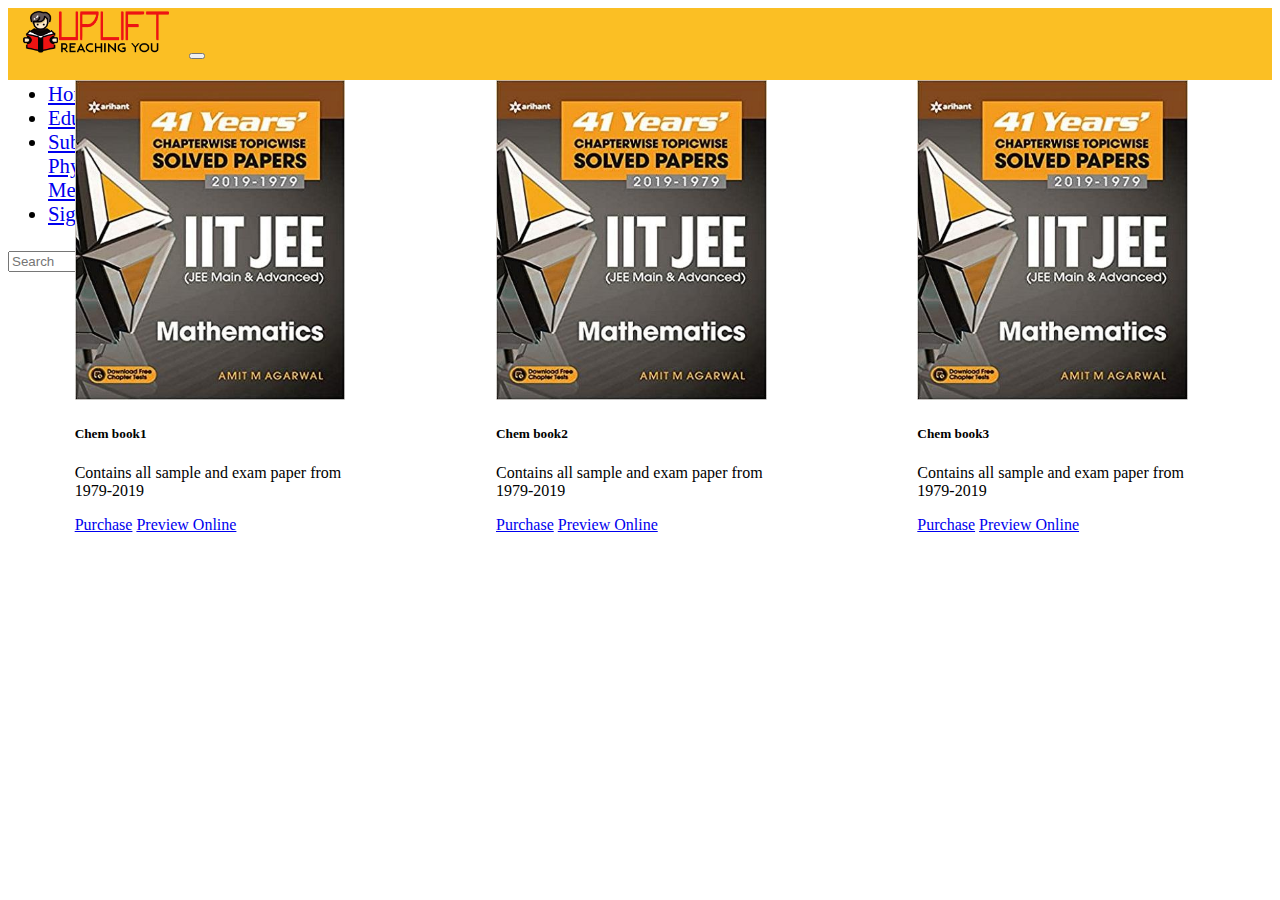
<file: chem.html>
<!DOCTYPE html>
<html lang="en">

<head>
    <!-- Required meta tags -->
    <meta charset="utf-8" />
    <meta name="viewport" content="width=device-width, initial-scale=1, shrink-to-fit=no" />

    <!-- Bootstrap CSS -->
    <link rel="stylesheet" href="https://cdn.jsdelivr.net/npm/bootstrap@4.5.3/dist/css/bootstrap.min.css"
        integrity="sha384-TX8t27EcRE3e/ihU7zmQxVncDAy5uIKz4rEkgIXeMed4M0jlfIDPvg6uqKI2xXr2" crossorigin="anonymous" />
    <link rel="stylesheet" href="../style-files/style.css">
    <title>Uplift/Chemistry</title>
</head>

<body>
    <script src="https://code.jquery.com/jquery-3.5.1.slim.min.js"
        integrity="sha384-DfXdz2htPH0lsSSs5nCTpuj/zy4C+OGpamoFVy38MVBnE+IbbVYUew+OrCXaRkfj" crossorigin="anonymous">
    </script>
    <script src="https://cdn.jsdelivr.net/npm/bootstrap@4.5.3/dist/js/bootstrap.bundle.min.js"
        integrity="sha384-ho+j7jyWK8fNQe+A12Hb8AhRq26LrZ/JpcUGGOn+Y7RsweNrtN/tE3MoK7ZeZDyx" crossorigin="anonymous">
    </script>

    <!-- navbar -->
    <nav class="navbar fixed-top navbar-expand-lg navbar-light">
        <a class="navbar-brand" href="#"> <img class="logo" src="../images/logo.png" alt=""></a>
        <button class="navbar-toggler" type="button" data-toggle="collapse" data-target="#navbarSupportedContent" aria-controls="navbarSupportedContent" aria-expanded="false" aria-label="Toggle navigation">
            <span class="navbar-toggler-icon"></span>
        </button>

        <div class="collapse navbar-collapse" id="navbarSupportedContent">
            <ul class="navbar-nav mr-auto">
                <li class="nav-item active">
                    <a class="nav-link" href="../index.html">Home <span class="sr-only">(current)</span></a>
                </li>
                <li class="nav-item">
                    <a class="nav-link" href="../Schemes.html">Education schemes</a>
                </li>
                <li class="nav-item dropdown">
                    <a class="nav-link dropdown-toggle" href="#" id="navbarDropdown" role="button" data-toggle="dropdown" aria-haspopup="true" aria-expanded="false">
                        Subjects
                    </a>
                    <div class="dropdown-menu" aria-labelledby="navbarDropdown">
                        <a class="dropdown-item" href="phy.html">Physics</a>
                        <a class="dropdown-item" href="chem.html">Chemistry</a>
                        <a class="dropdown-item" href="math.html">Maths</a>
                        <div class="dropdown-divider"></div>
                        <a class="dropdown-item" href="#">Mentors</a>
                    </div>
                </li>
                <li class="nav-item">
                    <a class="nav-link" href="../Sign Up.html">Sign Up</a>
                </li>
                <!-- <li class="nav-item">
              <a class="nav-link disabled" href="#" tabindex="-1" aria-disabled="true">Disabled</a>
            </li> -->
            </ul>
            <form class="form-inline my-2 my-lg-0">
                <input class="form-control mr-sm-2" type="search" placeholder="Search" aria-label="Search" />
                <button class="btn btn-outline-success my-2 my-sm-0" type="submit">
                    Search
                </button>
            </form>
        </div>
    </nav>

    <div id="row1-cards">
        <div class="card" style="width: 18rem;">
            <img class="card-img-top" src="../images/math1.jpg" alt="Card image cap">
            <div class="card-body">
                <h5 class="card-title">Chem book1</h5>
                <p class="card-text">Contains all sample and exam paper from 1979-2019</p>
            </div>

            <div class="card-body">
                <a href="#" class="card-link">Purchase</a>
                <a href="#" class="card-link">Preview Online</a>
            </div>
        </div>
        <div class="card" style="width: 18rem;">
            <img class="card-img-top" src="../images/math1.jpg" alt="Card image cap">
            <div class="card-body">
                <h5 class="card-title">Chem book2</h5>
                <p class="card-text">Contains all sample and exam paper from 1979-2019</p>
            </div>

            <div class="card-body">
                <a href="#" class="card-link">Purchase</a>
                <a href="#" class="card-link">Preview Online</a>
            </div>
        </div>
        <div class="card" style="width: 18rem;">
            <img class="card-img-top" src="../images/math1.jpg" alt="Card image cap">
            <div class="card-body">
                <h5 class="card-title">Chem book3</h5>
                <p class="card-text">Contains all sample and exam paper from 1979-2019</p>
            </div>

            <div class="card-body">
                <a href="#" class="card-link">Purchase</a>
                <a href="#" class="card-link">Preview Online</a>
            </div>
        </div>
    </div>
</body>

</html>
</file>
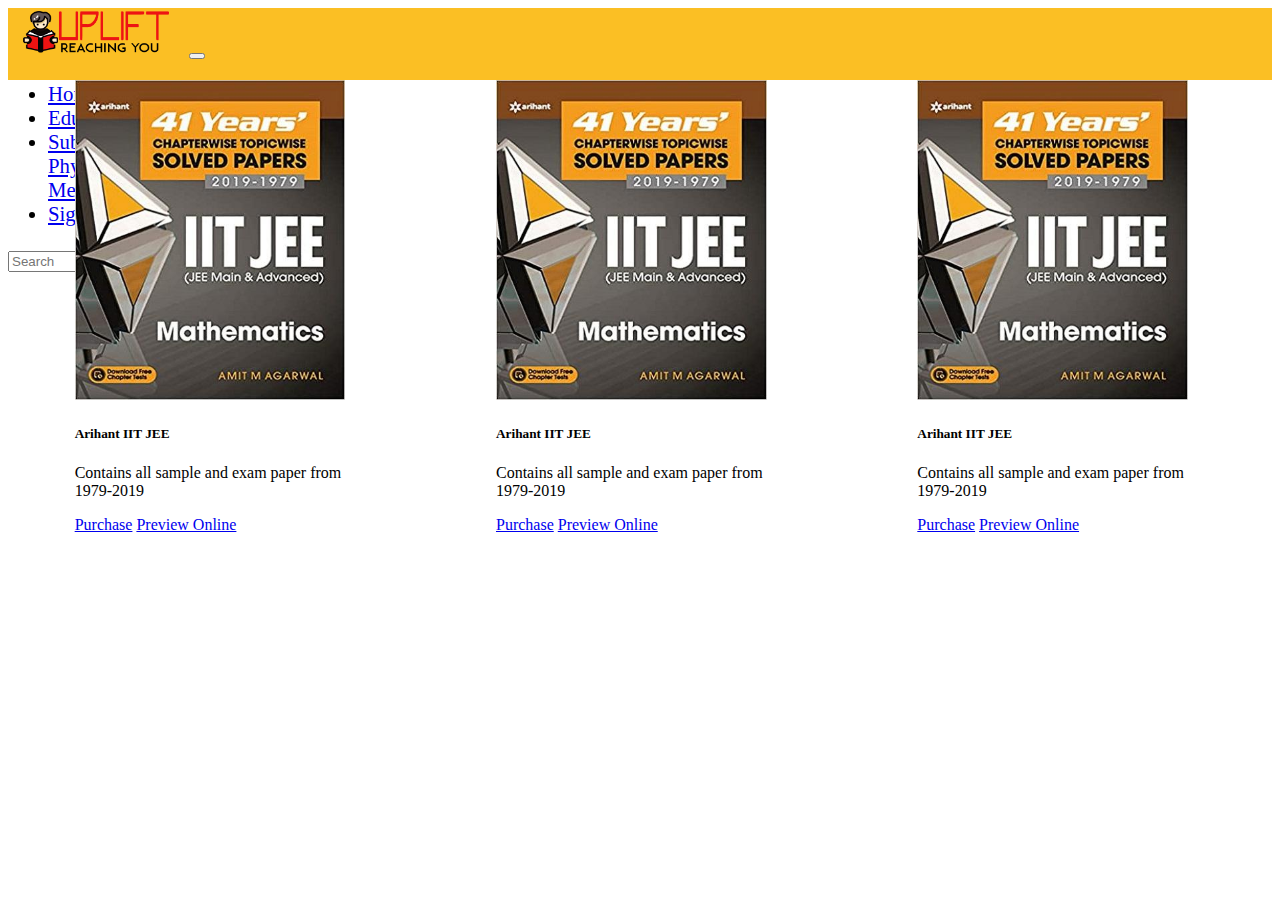
<file: math.html>
<!DOCTYPE html>
<html lang="en">

<head>
    <!-- Required meta tags -->
    <meta charset="utf-8" />
    <meta name="viewport" content="width=device-width, initial-scale=1, shrink-to-fit=no" />

    <!-- Bootstrap CSS -->
    <link rel="stylesheet" href="https://cdn.jsdelivr.net/npm/bootstrap@4.5.3/dist/css/bootstrap.min.css"
        integrity="sha384-TX8t27EcRE3e/ihU7zmQxVncDAy5uIKz4rEkgIXeMed4M0jlfIDPvg6uqKI2xXr2" crossorigin="anonymous" />
    <link rel="stylesheet" href="../style-files/style.css">
    <title>Uplift/Maths</title>
</head>

<body>
    <script src="https://code.jquery.com/jquery-3.5.1.slim.min.js"
        integrity="sha384-DfXdz2htPH0lsSSs5nCTpuj/zy4C+OGpamoFVy38MVBnE+IbbVYUew+OrCXaRkfj" crossorigin="anonymous">
    </script>
    <script src="https://cdn.jsdelivr.net/npm/bootstrap@4.5.3/dist/js/bootstrap.bundle.min.js"
        integrity="sha384-ho+j7jyWK8fNQe+A12Hb8AhRq26LrZ/JpcUGGOn+Y7RsweNrtN/tE3MoK7ZeZDyx" crossorigin="anonymous">
    </script>

    <!-- navbar -->
    <nav class="navbar fixed-top navbar-expand-lg navbar-light">
        <a class="navbar-brand" href="#"> <img class="logo" src="../images/logo.png" alt=""></a>
        <button class="navbar-toggler" type="button" data-toggle="collapse" data-target="#navbarSupportedContent" aria-controls="navbarSupportedContent" aria-expanded="false" aria-label="Toggle navigation">
            <span class="navbar-toggler-icon"></span>
        </button>

        <div class="collapse navbar-collapse" id="navbarSupportedContent">
            <ul class="navbar-nav mr-auto">
                <li class="nav-item active">
                    <a class="nav-link" href="../index.html">Home <span class="sr-only">(current)</span></a>
                </li>
                <li class="nav-item">
                    <a class="nav-link" href="../Schemes.html">Education schemes</a>
                </li>
                <li class="nav-item dropdown">
                    <a class="nav-link dropdown-toggle" href="#" id="navbarDropdown" role="button" data-toggle="dropdown" aria-haspopup="true" aria-expanded="false">
                        Subjects
                    </a>
                    <div class="dropdown-menu" aria-labelledby="navbarDropdown">
                        <a class="dropdown-item" href="phy.html">Physics</a>
                        <a class="dropdown-item" href="chem.html">Chemistry</a>
                        <a class="dropdown-item" href="math.html">Maths</a>
                        <div class="dropdown-divider"></div>
                        <a class="dropdown-item" href="#">Mentors</a>
                    </div>
                </li>
                <li class="nav-item">
                    <a class="nav-link" href="../Sign Up.html">Sign Up</a>
                </li>
                <!-- <li class="nav-item">
              <a class="nav-link disabled" href="#" tabindex="-1" aria-disabled="true">Disabled</a>
            </li> -->
            </ul>
            <form class="form-inline my-2 my-lg-0">
                <input class="form-control mr-sm-2" type="search" placeholder="Search" aria-label="Search" />
                <button class="btn btn-outline-success my-2 my-sm-0" type="submit">
                    Search
                </button>
            </form>
        </div>
    </nav>

    <div id="row1-cards">
        <div class="card" style="width: 18rem;">
            <img class="card-img-top" src="../images/math1.jpg" alt="Card image cap">
            <div class="card-body">
                <h5 class="card-title">Arihant IIT JEE</h5>
                <p class="card-text">Contains all sample and exam paper from 1979-2019</p>
            </div>

            <div class="card-body">
                <a href="#" class="card-link">Purchase</a>
                <a href="#" class="card-link">Preview Online</a>
            </div>
        </div>
        <div class="card" style="width: 18rem;">
            <img class="card-img-top" src="../images/math1.jpg" alt="Card image cap">
            <div class="card-body">
                <h5 class="card-title">Arihant IIT JEE</h5>
                <p class="card-text">Contains all sample and exam paper from 1979-2019</p>
            </div>

            <div class="card-body">
                <a href="#" class="card-link">Purchase</a>
                <a href="#" class="card-link">Preview Online</a>
            </div>
        </div>
        <div class="card" style="width: 18rem;">
            <img class="card-img-top" src="../images/math1.jpg" alt="Card image cap">
            <div class="card-body">
                <h5 class="card-title">Arihant IIT JEE</h5>
                <p class="card-text">Contains all sample and exam paper from 1979-2019</p>
            </div>

            <div class="card-body">
                <a href="#" class="card-link">Purchase</a>
                <a href="#" class="card-link">Preview Online</a>
            </div>
        </div>
    </div>
</body>

</html>
</file>
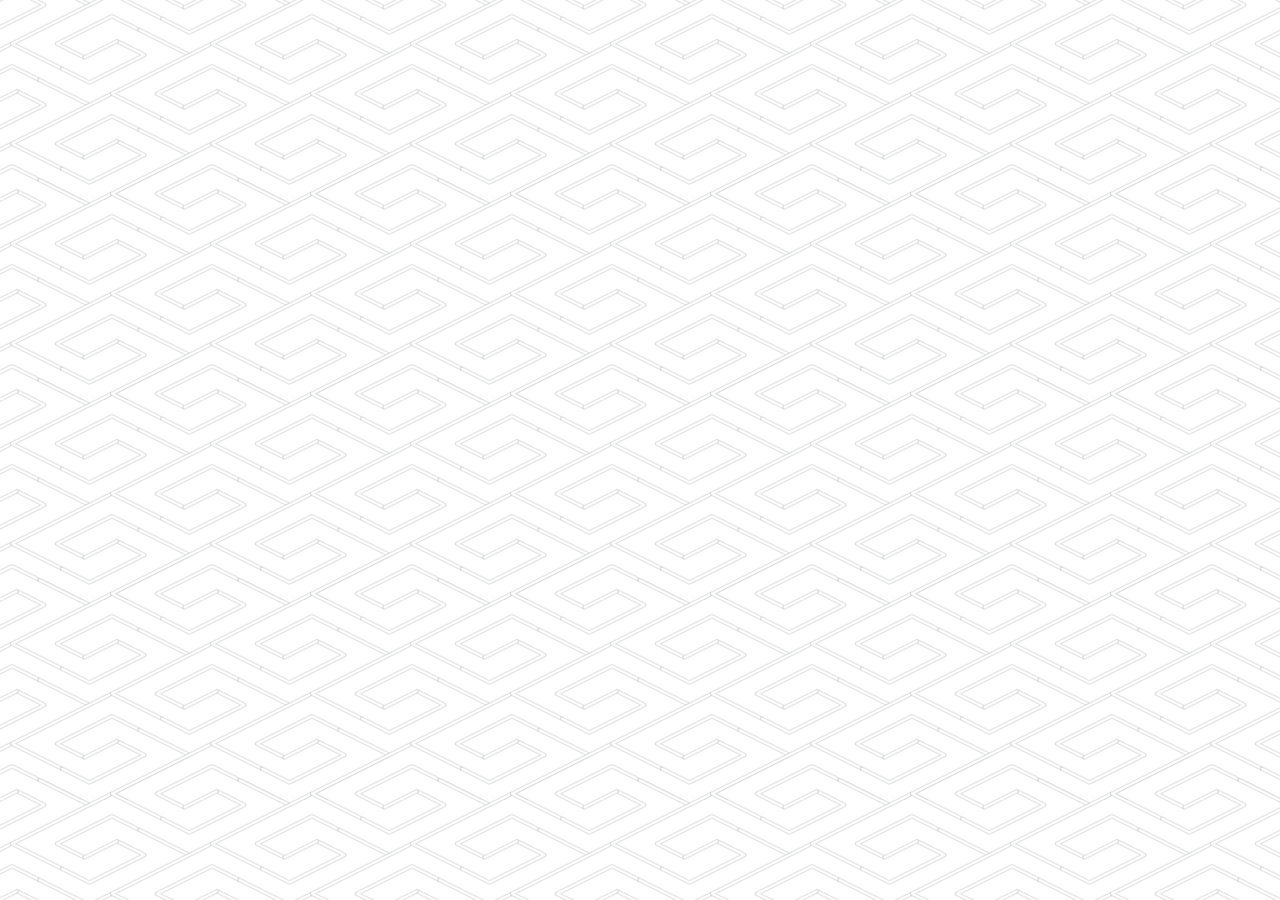
<file: mentorform.html>
<!DOCTYPE html>
<html lang="en">

<head>
    <meta charset="UTF-8">
    <meta name="viewport" content="width=device-width, initial-scale=1.0">
    <title>Document</title>
</head>

<body style="background-image: url(images/back.png) ;">

</body>

</html>
</file>
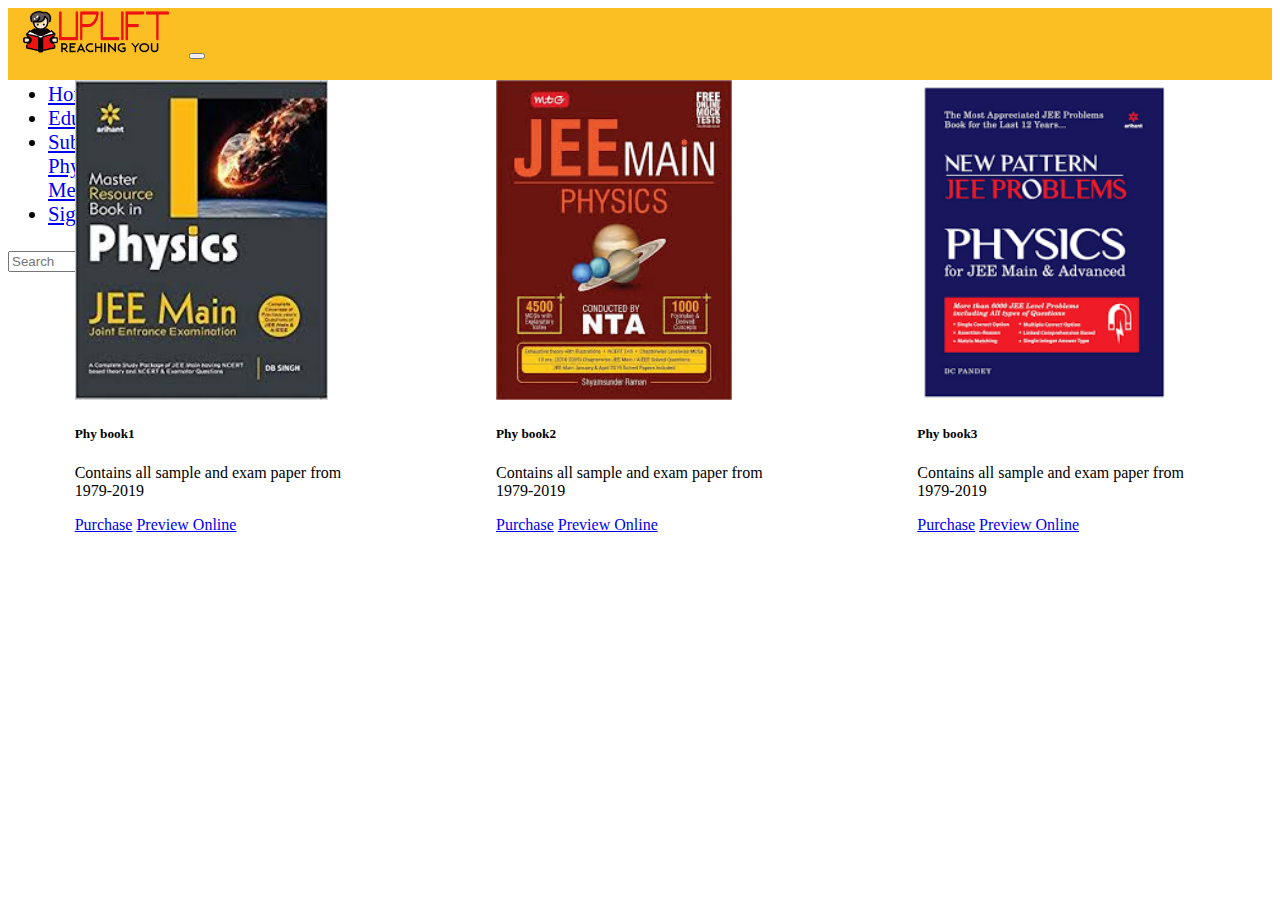
<file: phy.html>
<!DOCTYPE html>
<html lang="en">

<head>
    <!-- Required meta tags -->
    <meta charset="utf-8" />
    <meta name="viewport" content="width=device-width, initial-scale=1, shrink-to-fit=no" />

    <!-- Bootstrap CSS -->
    <link rel="stylesheet" href="https://cdn.jsdelivr.net/npm/bootstrap@4.5.3/dist/css/bootstrap.min.css"
        integrity="sha384-TX8t27EcRE3e/ihU7zmQxVncDAy5uIKz4rEkgIXeMed4M0jlfIDPvg6uqKI2xXr2" crossorigin="anonymous" />
    <link rel="stylesheet" href="../style-files/style.css">
    <title>Uplift/Physics</title>
</head>

<body>
    <script src="https://code.jquery.com/jquery-3.5.1.slim.min.js"
        integrity="sha384-DfXdz2htPH0lsSSs5nCTpuj/zy4C+OGpamoFVy38MVBnE+IbbVYUew+OrCXaRkfj" crossorigin="anonymous">
    </script>
    <script src="https://cdn.jsdelivr.net/npm/bootstrap@4.5.3/dist/js/bootstrap.bundle.min.js"
        integrity="sha384-ho+j7jyWK8fNQe+A12Hb8AhRq26LrZ/JpcUGGOn+Y7RsweNrtN/tE3MoK7ZeZDyx" crossorigin="anonymous">
    </script>

    <!-- navbar -->
    <nav class="navbar fixed-top navbar-expand-lg navbar-light">
        <a class="navbar-brand" href="#"> <img class="logo" src="../images/logo.png" alt=""></a>
        <button class="navbar-toggler" type="button" data-toggle="collapse" data-target="#navbarSupportedContent" aria-controls="navbarSupportedContent" aria-expanded="false" aria-label="Toggle navigation">
            <span class="navbar-toggler-icon"></span>
        </button>

        <div class="collapse navbar-collapse" id="navbarSupportedContent">
            <ul class="navbar-nav mr-auto">
                <li class="nav-item active">
                    <a class="nav-link" href="../index.html">Home <span class="sr-only">(current)</span></a>
                </li>
                <li class="nav-item">
                    <a class="nav-link" href="../Schemes.html">Education schemes</a>
                </li>
                <li class="nav-item dropdown">
                    <a class="nav-link dropdown-toggle" href="#" id="navbarDropdown" role="button" data-toggle="dropdown" aria-haspopup="true" aria-expanded="false">
                        Subjects
                    </a>
                    <div class="dropdown-menu" aria-labelledby="navbarDropdown">
                        <a class="dropdown-item" href="phy.html">Physics</a>
                        <a class="dropdown-item" href="chem.html">Chemistry</a>
                        <a class="dropdown-item" href="math.html">Maths</a>
                        <div class="dropdown-divider"></div>
                        <a class="dropdown-item" href="#">Mentors</a>
                    </div>
                </li>
                <li class="nav-item">
                    <a class="nav-link" href="../Sign Up.html">Sign Up</a>
                </li>
                <!-- <li class="nav-item">
              <a class="nav-link disabled" href="#" tabindex="-1" aria-disabled="true">Disabled</a>
            </li> -->
            </ul>
            <form class="form-inline my-2 my-lg-0">
                <input class="form-control mr-sm-2" type="search" placeholder="Search" aria-label="Search" />
                <button class="btn btn-outline-success my-2 my-sm-0" type="submit">
                    Search
                </button>
            </form>
        </div>
    </nav>

    <div id="row1-cards">
        <div class="card" style="width: 18rem;">
            <img class="card-img-top" src="../images/phy1.jpg" alt="Card image cap">
            <div class="card-body">
                <h5 class="card-title">Phy book1</h5>
                <p class="card-text">Contains all sample and exam paper from 1979-2019</p>
            </div>

            <div class="card-body">
                <a href="#" class="card-link">Purchase</a>
                <a href="#" class="card-link">Preview Online</a>
            </div>
        </div>
        <div class="card" style="width: 18rem;">
            <img class="card-img-top" src="../images/phy2.jpg" alt="Card image cap">
            <div class="card-body">
                <h5 class="card-title">Phy book2</h5>
                <p class="card-text">Contains all sample and exam paper from 1979-2019</p>
            </div>

            <div class="card-body">
                <a href="#" class="card-link">Purchase</a>
                <a href="#" class="card-link">Preview Online</a>
            </div>
        </div>
        <div class="card" style="width: 18rem;">
            <img class="card-img-top" src="../images/phy3.png" alt="Card image cap">
            <div class="card-body">
                <h5 class="card-title">Phy book3</h5>
                <p class="card-text">Contains all sample and exam paper from 1979-2019</p>
            </div>

            <div class="card-body">
                <a href="#" class="card-link">Purchase</a>
                <a href="#" class="card-link">Preview Online</a>
            </div>
        </div>
    </div>
</body>

</html>
</file>
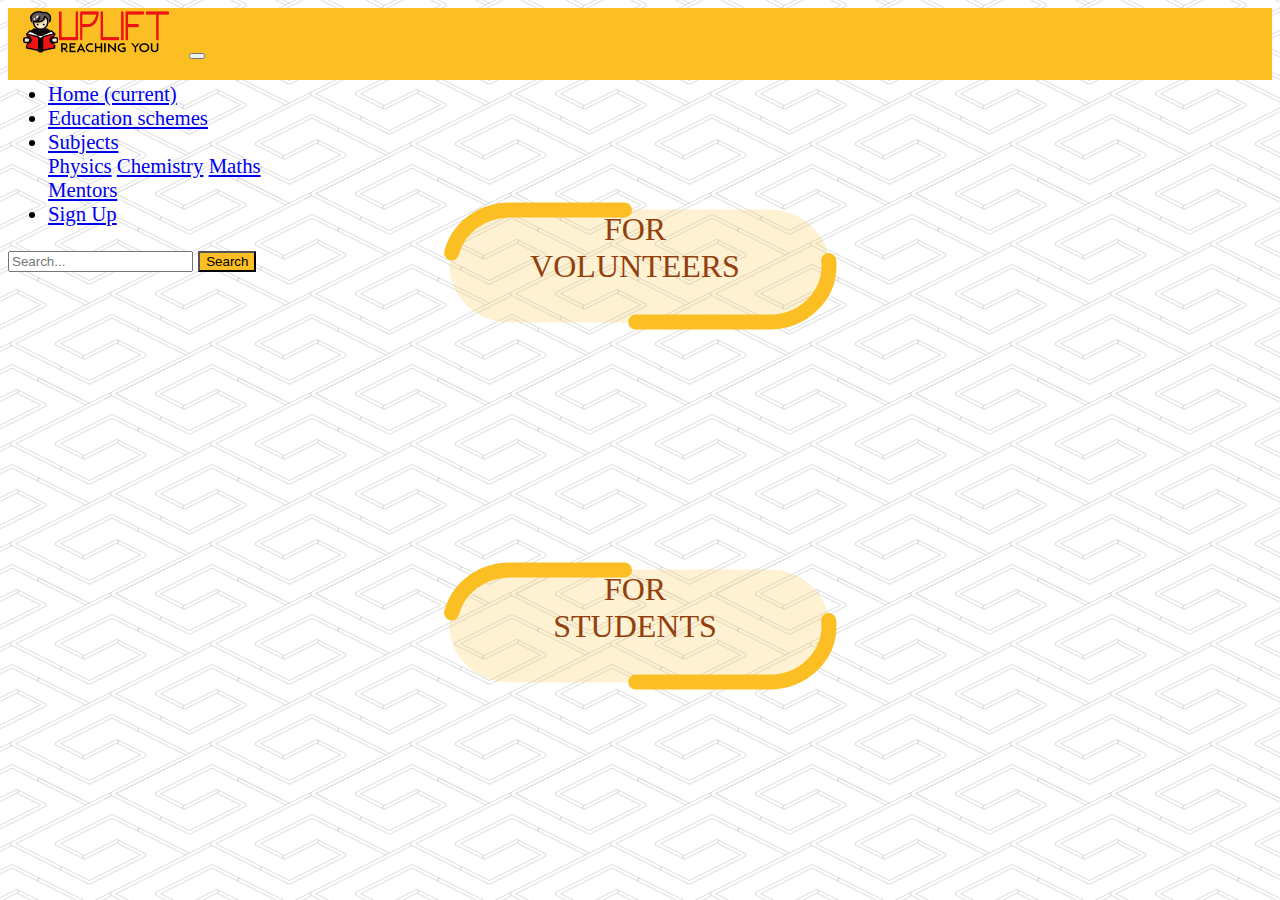
<file: Sign Up.html>
<!DOCTYPE html>
<html lang="en">

<head>
    <!-- Required meta tags -->
    <meta charset="utf-8" />
    <meta name="viewport" content="width=device-width, initial-scale=1, shrink-to-fit=no" />

    <!-- Bootstrap CSS -->
    <link rel="stylesheet" href="https://cdn.jsdelivr.net/npm/bootstrap@4.5.3/dist/css/bootstrap.min.css" integrity="sha384-TX8t27EcRE3e/ihU7zmQxVncDAy5uIKz4rEkgIXeMed4M0jlfIDPvg6uqKI2xXr2" crossorigin="anonymous" />
    <link rel="stylesheet" href="style-files/style.css">
    <title>Uplift/SignUp</title>
    <link rel="icon" href="images/favicon.png" type="image/png">
</head>

<body style="background-image: url(images/back.png) ;">
    <script src="https://code.jquery.com/jquery-3.5.1.slim.min.js" integrity="sha384-DfXdz2htPH0lsSSs5nCTpuj/zy4C+OGpamoFVy38MVBnE+IbbVYUew+OrCXaRkfj" crossorigin="anonymous">
    </script>
    <script src="https://cdn.jsdelivr.net/npm/bootstrap@4.5.3/dist/js/bootstrap.bundle.min.js" integrity="sha384-ho+j7jyWK8fNQe+A12Hb8AhRq26LrZ/JpcUGGOn+Y7RsweNrtN/tE3MoK7ZeZDyx" crossorigin="anonymous">
    </script>

    <!-- navbar -->
    <nav class="navbar fixed-top navbar-expand-lg navbar-light">
        <a class="navbar-brand" href="index.html"> <img class="logo" src="images/logo.png" alt=""></a>
        <button class="navbar-toggler" type="button" data-toggle="collapse" data-target="#navbarSupportedContent" aria-controls="navbarSupportedContent" aria-expanded="false" aria-label="Toggle navigation">
            <span class="navbar-toggler-icon"></span>
        </button>

        <div class="collapse navbar-collapse" id="navbarSupportedContent">
            <ul class="navbar-nav mr-auto">
                <li class="nav-item active">
                    <a class="nav-link" href="index.html">Home <span class="sr-only">(current)</span></a>
                </li>
                <li class="nav-item">
                    <a class="nav-link" href="Schemes.html">Education schemes</a>
                </li>
                <li class="nav-item dropdown">
                    <a class="nav-link dropdown-toggle" href="#" id="navbarDropdown" role="button" data-toggle="dropdown" aria-haspopup="true" aria-expanded="false">
                        Subjects
                    </a>
                    <div class="dropdown-menu" aria-labelledby="navbarDropdown">
                        <a class="dropdown-item" href="pages/phy.html">Physics</a>
                        <a class="dropdown-item" href="pages/chem.html">Chemistry</a>
                        <a class="dropdown-item" href="pages/math.html">Maths</a>
                        <div class="dropdown-divider"></div>
                        <a class="dropdown-item" href="#">Mentors</a>
                    </div>
                </li>
                <li class="nav-item">
                    <a class="nav-link" href="Sign Up.html">Sign Up</a>
                </li>
                <!-- <li class="nav-item">
              <a class="nav-link disabled" href="#" tabindex="-1" aria-disabled="true">Disabled</a>
            </li> -->
            </ul>
            <form class="form-inline my-2 my-lg-0">
                <input class="form-control mr-sm-2" type="search" placeholder="Search... " aria-label="Search" />
                <button class="btn btn-outline-success my-2 my-sm-0" type="submit">
                    Search
                </button>
            </form>
        </div>
    </nav>

    <div>
        <a href="mentorform.html" class="demobtn up">
            <span>For Volunteers</span>
            <svg width="400" height="130" viewBox="0 0 400 120" xmlns="http://www.w3.org/2000/svg">
        <rect class="line1" x="10"y="4" width="379" height="112" rx="59.5" />
        <rect class="line2" x="10"y="4" width="379" height="112" rx="59.5" />
        </svg>
        </a>
        <a href="Studentform.html" class="demobtn down">
            <span>For <br> students</span>
            <svg width="400" height="130" viewBox="0 0 400 120" xmlns="http://www.w3.org/2000/svg">
        <rect class="line1" x="10"y="4" width="379" height="112" rx="59.5" />
        <rect class="line2" x="10"y="4" width="379" height="112" rx="59.5" />
        </svg>
        </a>


        <!-- <button class="form-btn">For Volunteers</button>
        <button class="form-btn">For Students</button>
        <br>
 -->


    </div>


















</body>

</html>
</file>
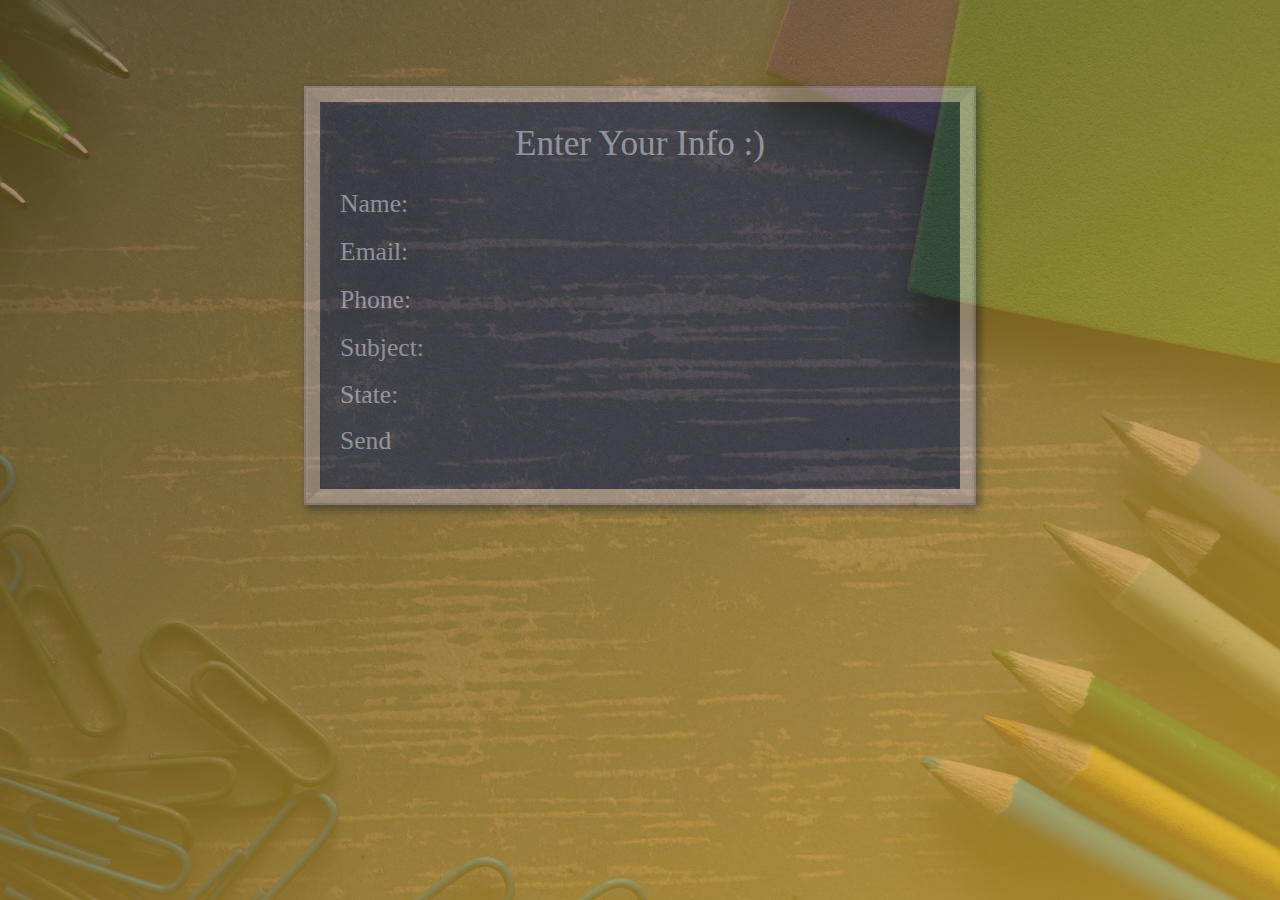
<file: Studentform.html>
<!DOCTYPE html>
<html lang="en">

<head>
    <meta charset="UTF-8">
    <meta name="viewport" content="width=device-width, initial-scale=1.0">
    <title>Form for Sudents</title>
    <link rel="stylesheet" href="style-files/style.css">
    <style>
        body {
            height: 100%;
            background: url(https://s3-us-west-2.amazonaws.com/s.cdpn.io/50598/concrete-wall-background.jpg) center center fixed;
            background-size: cover;
        }
        
        .shade {
            overflow: auto;
            position: absolute;
            top: 0;
            left: 0;
            bottom: 0;
            right: 0;
            background-image: linear-gradient( 150deg, rgba(0, 0, 0, 0.65), transparent);
        }
        
        .blackboard {
            position: relative;
            width: 640px;
            margin: 7% auto;
            border: tan solid 12px;
            border-top: #bda27e solid 12px;
            border-left: #b19876 solid 12px;
            border-bottom: #c9ad86 solid 12px;
            box-shadow: 0px 0px 6px 5px rgba(58, 18, 13, 0), 0px 0px 0px 2px #c2a782, 0px 0px 0px 4px #a58e6f, 3px 4px 8px 5px rgba(0, 0, 0, 0.5);
            background-image: radial-gradient( circle at left 30%, rgba(34, 34, 34, 0.3), rgba(34, 34, 34, 0.3) 80px, rgba(34, 34, 34, 0.5) 100px, rgba(51, 51, 51, 0.5) 160px, rgba(51, 51, 51, 0.5)), linear-gradient( 215deg, transparent, transparent 100px, #222 260px, #222 320px, transparent), radial-gradient( circle at right, #111, rgba(51, 51, 51, 1));
            background-color: #333;
        }
        
        .blackboard:before {
            box-sizing: border-box;
            display: block;
            position: absolute;
            width: 100%;
            height: 100%;
            background-image: linear-gradient( 175deg, transparent, transparent 40px, rgba(120, 120, 120, 0.1) 100px, rgba(120, 120, 120, 0.1) 110px, solid 220px, solid), linear-gradient( 200deg, solid 80%, rgba(50, 50, 50, 0.3)), radial-gradient( ellipse at right bottom, transparent, transparent 200px, rgba(80, 80, 80, 0.1) 260px, rgba(80, 80, 80, 0.1) 320px, transparent 400px, transparent);
            border: #2c2c2c solid 2px;
            content: "Enter Your Info :)";
            font-family: 'Permanent Marker', cursive;
            font-size: 2.2em;
            color: rgba(238, 238, 238, 0.7);
            text-align: center;
            padding-top: 20px;
        }
        
        .form {
            padding: 70px 20px 20px;
        }
        
        p {
            position: relative;
            margin-bottom: 1em;
        }
        
        label {
            vertical-align: middle;
            font-family: 'Permanent Marker', cursive;
            font-size: 1.6em;
            color: rgba(238, 238, 238, 0.7);
        }
        
        p:nth-of-type(5)>label {
            vertical-align: top;
        }
        
        input,
        textarea {
            vertical-align: middle;
            padding-left: 10px;
            background: none;
            border: none;
            font-family: 'Permanent Marker', cursive;
            font-size: 1.6em;
            color: rgba(238, 238, 238, 0.8);
            line-height: .6em;
            outline: none;
        }
        
        textarea {
            height: 120px;
            font-size: 1.4em;
            line-height: 1em;
            resize: none;
        }
        
        input[type="submit"] {
            cursor: pointer;
            color: rgba(238, 238, 238, 0.7);
            line-height: 1em;
            padding: 0;
        }
        
        input[type="submit"]:focus {
            background: rgba(238, 238, 238, 0.2);
            color: rgba(238, 238, 238, 0.2);
        }
        
         ::-moz-selection {
            background: rgba(238, 238, 238, 0.2);
            color: rgba(238, 238, 238, 0.2);
            text-shadow: none;
        }
        
         ::selection {
            background: rgba(238, 238, 238, 0.4);
            color: rgba(238, 238, 238, 0.3);
            text-shadow: none;
        }
    </style>


</head>

<body class="formBody">

    <div class="overlay">


        <div class="shade">
            <div class="blackboard">
                <div class="form">
                    <p>
                        <label>Name: </label>
                        <input type="text" />
                    </p>
                    <p>
                        <label>Email: </label>
                        <input type="text" />
                    </p>
                    <p>
                        <label>Phone: </label>
                        <input type="tel" />
                    </p>
                    <p>
                        <label>Subject: </label>
                        <input type="text" />
                    </p>
                    <p>
                        <label> State: </label>
                        <input type="text" />
                    </p>

                    <p class="wipeout">
                        <input type="submit" value="Send" />
                    </p>
                </div>
            </div>
        </div>






    </div>
</body>

</html>
</file>
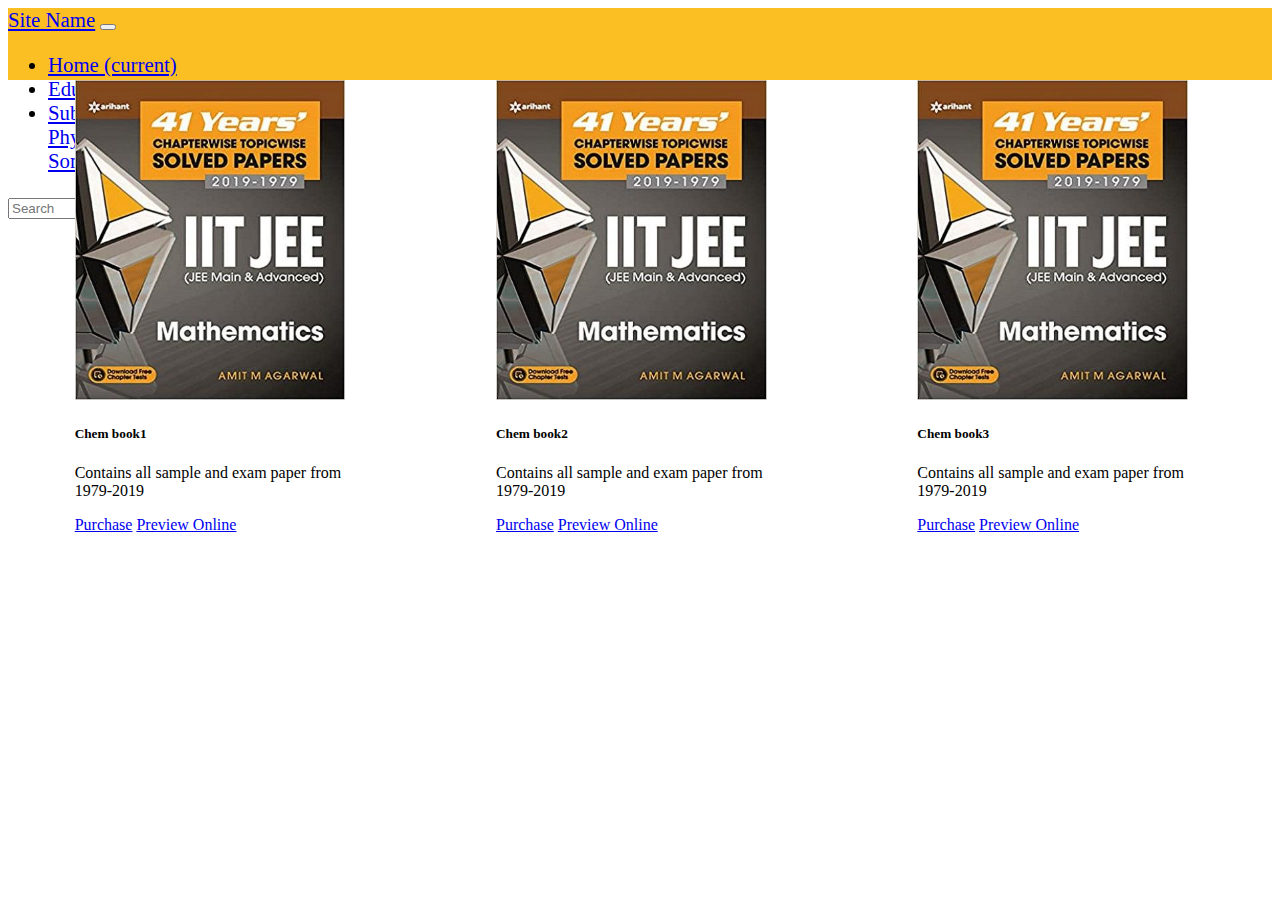
<file: pages/chem.html>
<!DOCTYPE html>
<html lang="en">

<head>
    <!-- Required meta tags -->
    <meta charset="utf-8" />
    <meta name="viewport" content="width=device-width, initial-scale=1, shrink-to-fit=no" />

    <!-- Bootstrap CSS -->
    <link rel="stylesheet" href="https://cdn.jsdelivr.net/npm/bootstrap@4.5.3/dist/css/bootstrap.min.css"
        integrity="sha384-TX8t27EcRE3e/ihU7zmQxVncDAy5uIKz4rEkgIXeMed4M0jlfIDPvg6uqKI2xXr2" crossorigin="anonymous" />
    <link rel="stylesheet" href="../style-files/style.css">
    <title>Site name</title>
</head>

<body>
    <script src="https://code.jquery.com/jquery-3.5.1.slim.min.js"
        integrity="sha384-DfXdz2htPH0lsSSs5nCTpuj/zy4C+OGpamoFVy38MVBnE+IbbVYUew+OrCXaRkfj" crossorigin="anonymous">
    </script>
    <script src="https://cdn.jsdelivr.net/npm/bootstrap@4.5.3/dist/js/bootstrap.bundle.min.js"
        integrity="sha384-ho+j7jyWK8fNQe+A12Hb8AhRq26LrZ/JpcUGGOn+Y7RsweNrtN/tE3MoK7ZeZDyx" crossorigin="anonymous">
    </script>

    <!-- navbar -->
    <nav class="navbar navbar-expand-lg navbar-light">
        <a class="navbar-brand" href="#">Site Name</a>
        <button class="navbar-toggler" type="button" data-toggle="collapse" data-target="#navbarSupportedContent"
            aria-controls="navbarSupportedContent" aria-expanded="false" aria-label="Toggle navigation">
            <span class="navbar-toggler-icon"></span>
        </button>

        <div class="collapse navbar-collapse" id="navbarSupportedContent">
            <ul class="navbar-nav mr-auto">
                <li class="nav-item active">
                    <a class="nav-link" href="#">Home <span class="sr-only">(current)</span></a>
                </li>
                <li class="nav-item">
                    <a class="nav-link" href="#">Education schemes</a>
                </li>
                <li class="nav-item dropdown">
                    <a class="nav-link dropdown-toggle" href="#" id="navbarDropdown" role="button"
                        data-toggle="dropdown" aria-haspopup="true" aria-expanded="false">
                        Subjects
                    </a>
                    <div class="dropdown-menu" aria-labelledby="navbarDropdown">
                        <a class="dropdown-item" href="#">Physics</a>
                        <a class="dropdown-item" href="#">Chemistry</a>
                        <a class="dropdown-item" href="#">Maths</a>
                        <div class="dropdown-divider"></div>
                        <a class="dropdown-item" href="#">Something else here</a>
                    </div>
                </li>
                <!-- <li class="nav-item">
              <a class="nav-link disabled" href="#" tabindex="-1" aria-disabled="true">Disabled</a>
            </li> -->
            </ul>
            <form class="form-inline my-2 my-lg-0">
                <input class="form-control mr-sm-2" type="search" placeholder="Search" aria-label="Search" />
                <button class="btn btn-outline-success my-2 my-sm-0" type="submit">
                    Search
                </button>
            </form>
        </div>
    </nav>
    <div id="row1-cards">
        <div class="card" style="width: 18rem;">
            <img class="card-img-top" src="../images/math1.jpg" alt="Card image cap">
            <div class="card-body">
                <h5 class="card-title">Chem book1</h5>
                <p class="card-text">Contains all sample and exam paper from 1979-2019</p>
            </div>

            <div class="card-body">
                <a href="#" class="card-link">Purchase</a>
                <a href="#" class="card-link">Preview Online</a>
            </div>
        </div>
        <div class="card" style="width: 18rem;">
            <img class="card-img-top" src="../images/math1.jpg" alt="Card image cap">
            <div class="card-body">
                <h5 class="card-title">Chem book2</h5>
                <p class="card-text">Contains all sample and exam paper from 1979-2019</p>
            </div>

            <div class="card-body">
                <a href="#" class="card-link">Purchase</a>
                <a href="#" class="card-link">Preview Online</a>
            </div>
        </div>
        <div class="card" style="width: 18rem;">
            <img class="card-img-top" src="../images/math1.jpg" alt="Card image cap">
            <div class="card-body">
                <h5 class="card-title">Chem book3</h5>
                <p class="card-text">Contains all sample and exam paper from 1979-2019</p>
            </div>

            <div class="card-body">
                <a href="#" class="card-link">Purchase</a>
                <a href="#" class="card-link">Preview Online</a>
            </div>
        </div>
    </div>
</body>

</html>
</file>
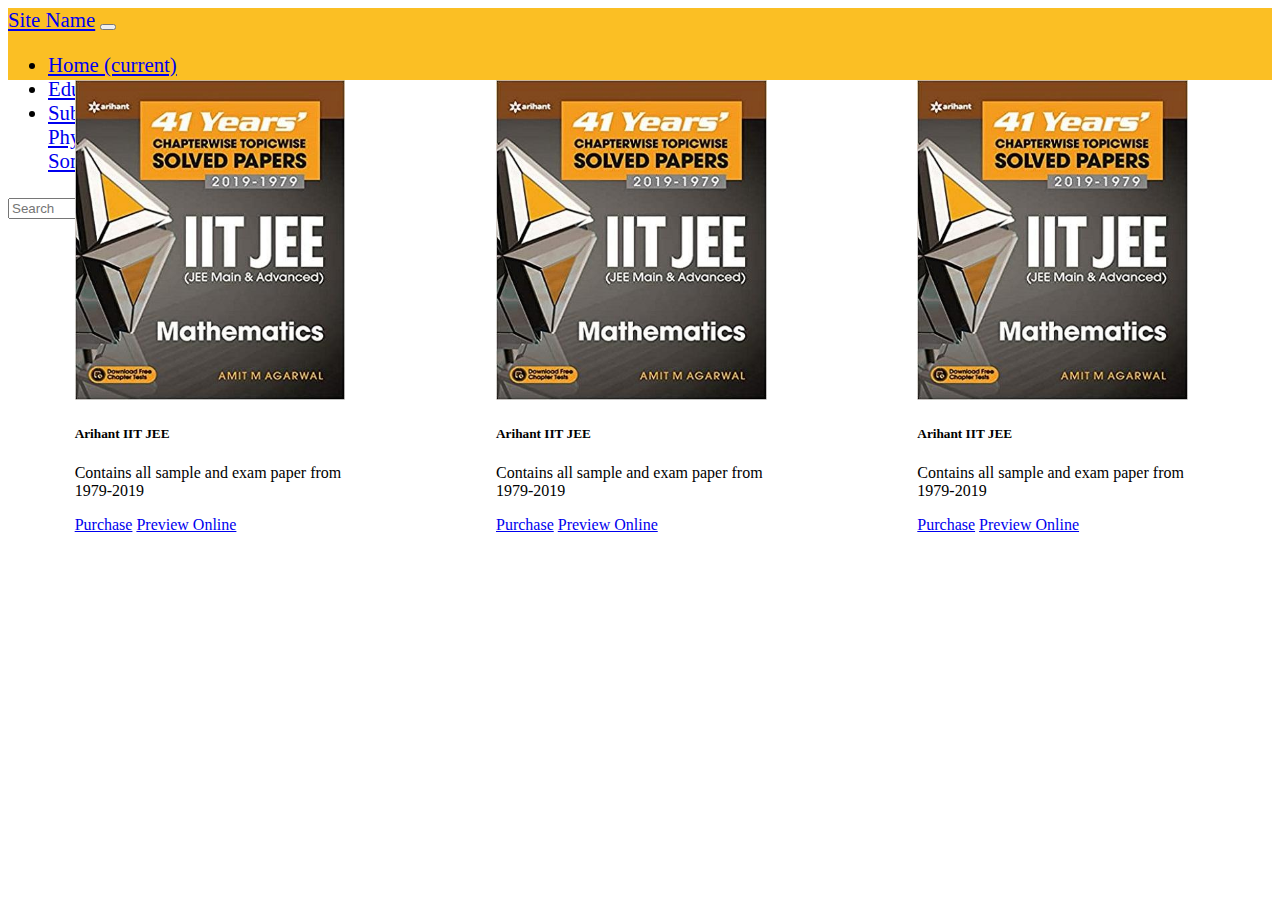
<file: pages/math.html>
<!DOCTYPE html>
<html lang="en">

<head>
    <!-- Required meta tags -->
    <meta charset="utf-8" />
    <meta name="viewport" content="width=device-width, initial-scale=1, shrink-to-fit=no" />

    <!-- Bootstrap CSS -->
    <link rel="stylesheet" href="https://cdn.jsdelivr.net/npm/bootstrap@4.5.3/dist/css/bootstrap.min.css"
        integrity="sha384-TX8t27EcRE3e/ihU7zmQxVncDAy5uIKz4rEkgIXeMed4M0jlfIDPvg6uqKI2xXr2" crossorigin="anonymous" />
    <link rel="stylesheet" href="../style-files/style.css">
    <title>Site name</title>
</head>

<body>
    <script src="https://code.jquery.com/jquery-3.5.1.slim.min.js"
        integrity="sha384-DfXdz2htPH0lsSSs5nCTpuj/zy4C+OGpamoFVy38MVBnE+IbbVYUew+OrCXaRkfj" crossorigin="anonymous">
    </script>
    <script src="https://cdn.jsdelivr.net/npm/bootstrap@4.5.3/dist/js/bootstrap.bundle.min.js"
        integrity="sha384-ho+j7jyWK8fNQe+A12Hb8AhRq26LrZ/JpcUGGOn+Y7RsweNrtN/tE3MoK7ZeZDyx" crossorigin="anonymous">
    </script>

    <!-- navbar -->
    <nav class="navbar navbar-expand-lg navbar-light">
        <a class="navbar-brand" href="#">Site Name</a>
        <button class="navbar-toggler" type="button" data-toggle="collapse" data-target="#navbarSupportedContent"
            aria-controls="navbarSupportedContent" aria-expanded="false" aria-label="Toggle navigation">
            <span class="navbar-toggler-icon"></span>
        </button>

        <div class="collapse navbar-collapse" id="navbarSupportedContent">
            <ul class="navbar-nav mr-auto">
                <li class="nav-item active">
                    <a class="nav-link" href="#">Home <span class="sr-only">(current)</span></a>
                </li>
                <li class="nav-item">
                    <a class="nav-link" href="#">Education schemes</a>
                </li>
                <li class="nav-item dropdown">
                    <a class="nav-link dropdown-toggle" href="#" id="navbarDropdown" role="button"
                        data-toggle="dropdown" aria-haspopup="true" aria-expanded="false">
                        Subjects
                    </a>
                    <div class="dropdown-menu" aria-labelledby="navbarDropdown">
                        <a class="dropdown-item" href="#">Physics</a>
                        <a class="dropdown-item" href="#">Chemistry</a>
                        <a class="dropdown-item" href="#">Maths</a>
                        <div class="dropdown-divider"></div>
                        <a class="dropdown-item" href="#">Something else here</a>
                    </div>
                </li>
                <!-- <li class="nav-item">
              <a class="nav-link disabled" href="#" tabindex="-1" aria-disabled="true">Disabled</a>
            </li> -->
            </ul>
            <form class="form-inline my-2 my-lg-0">
                <input class="form-control mr-sm-2" type="search" placeholder="Search" aria-label="Search" />
                <button class="btn btn-outline-success my-2 my-sm-0" type="submit">
                    Search
                </button>
            </form>
        </div>
    </nav>
    <div id="row1-cards">
        <div class="card" style="width: 18rem;">
            <img class="card-img-top" src="../images/math1.jpg" alt="Card image cap">
            <div class="card-body">
                <h5 class="card-title">Arihant IIT JEE</h5>
                <p class="card-text">Contains all sample and exam paper from 1979-2019</p>
            </div>

            <div class="card-body">
                <a href="#" class="card-link">Purchase</a>
                <a href="#" class="card-link">Preview Online</a>
            </div>
        </div>
        <div class="card" style="width: 18rem;">
            <img class="card-img-top" src="../images/math1.jpg" alt="Card image cap">
            <div class="card-body">
                <h5 class="card-title">Arihant IIT JEE</h5>
                <p class="card-text">Contains all sample and exam paper from 1979-2019</p>
            </div>

            <div class="card-body">
                <a href="#" class="card-link">Purchase</a>
                <a href="#" class="card-link">Preview Online</a>
            </div>
        </div>
        <div class="card" style="width: 18rem;">
            <img class="card-img-top" src="../images/math1.jpg" alt="Card image cap">
            <div class="card-body">
                <h5 class="card-title">Arihant IIT JEE</h5>
                <p class="card-text">Contains all sample and exam paper from 1979-2019</p>
            </div>

            <div class="card-body">
                <a href="#" class="card-link">Purchase</a>
                <a href="#" class="card-link">Preview Online</a>
            </div>
        </div>
    </div>
</body>

</html>
</file>
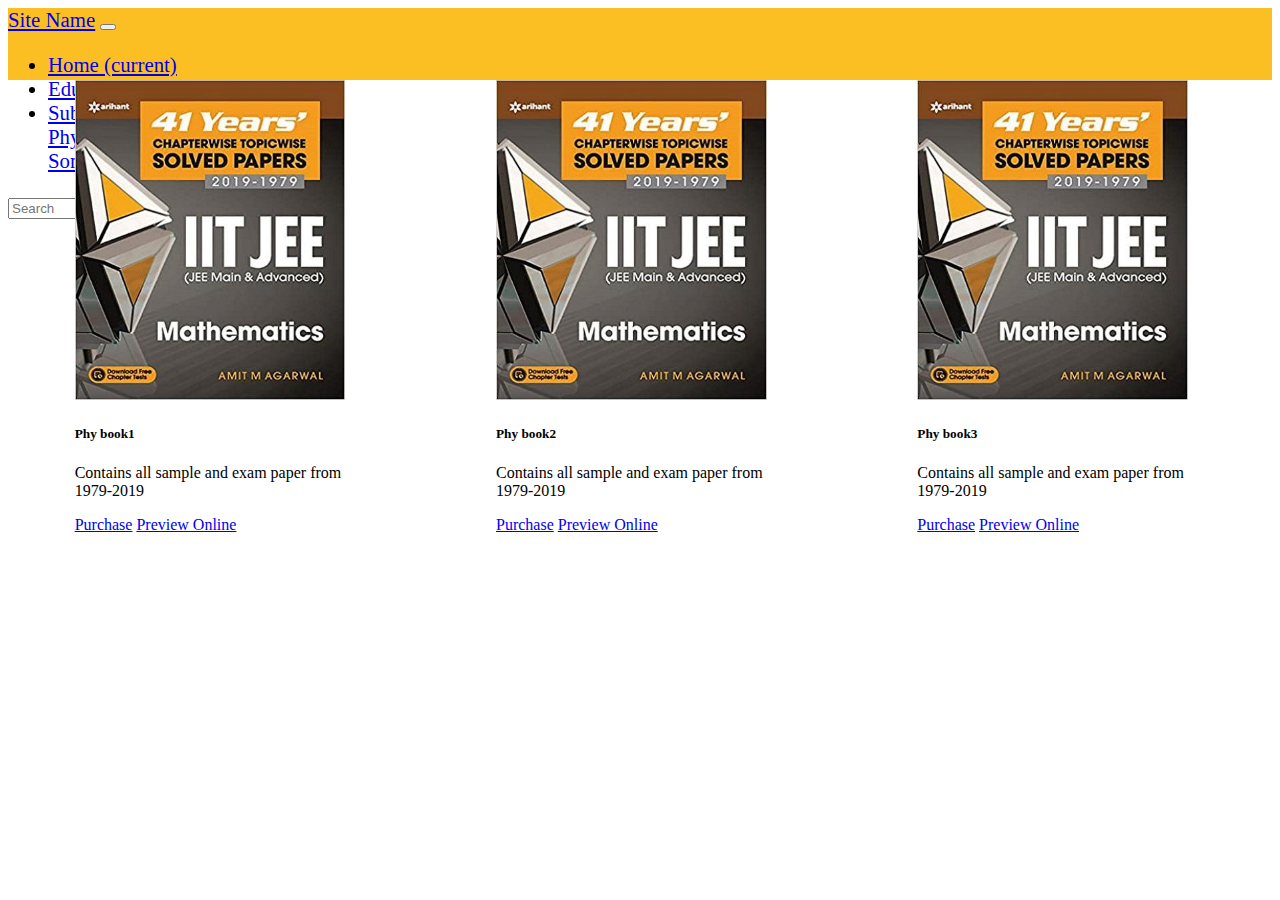
<file: pages/phy.html>
<!DOCTYPE html>
<html lang="en">

<head>
    <!-- Required meta tags -->
    <meta charset="utf-8" />
    <meta name="viewport" content="width=device-width, initial-scale=1, shrink-to-fit=no" />

    <!-- Bootstrap CSS -->
    <link rel="stylesheet" href="https://cdn.jsdelivr.net/npm/bootstrap@4.5.3/dist/css/bootstrap.min.css"
        integrity="sha384-TX8t27EcRE3e/ihU7zmQxVncDAy5uIKz4rEkgIXeMed4M0jlfIDPvg6uqKI2xXr2" crossorigin="anonymous" />
    <link rel="stylesheet" href="../style-files/style.css">
    <title>Site name</title>
</head>

<body>
    <script src="https://code.jquery.com/jquery-3.5.1.slim.min.js"
        integrity="sha384-DfXdz2htPH0lsSSs5nCTpuj/zy4C+OGpamoFVy38MVBnE+IbbVYUew+OrCXaRkfj" crossorigin="anonymous">
    </script>
    <script src="https://cdn.jsdelivr.net/npm/bootstrap@4.5.3/dist/js/bootstrap.bundle.min.js"
        integrity="sha384-ho+j7jyWK8fNQe+A12Hb8AhRq26LrZ/JpcUGGOn+Y7RsweNrtN/tE3MoK7ZeZDyx" crossorigin="anonymous">
    </script>

    <!-- navbar -->
    <nav class="navbar navbar-expand-lg navbar-light">
        <a class="navbar-brand" href="#">Site Name</a>
        <button class="navbar-toggler" type="button" data-toggle="collapse" data-target="#navbarSupportedContent"
            aria-controls="navbarSupportedContent" aria-expanded="false" aria-label="Toggle navigation">
            <span class="navbar-toggler-icon"></span>
        </button>

        <div class="collapse navbar-collapse" id="navbarSupportedContent">
            <ul class="navbar-nav mr-auto">
                <li class="nav-item active">
                    <a class="nav-link" href="#">Home <span class="sr-only">(current)</span></a>
                </li>
                <li class="nav-item">
                    <a class="nav-link" href="#">Education schemes</a>
                </li>
                <li class="nav-item dropdown">
                    <a class="nav-link dropdown-toggle" href="#" id="navbarDropdown" role="button"
                        data-toggle="dropdown" aria-haspopup="true" aria-expanded="false">
                        Subjects
                    </a>
                    <div class="dropdown-menu" aria-labelledby="navbarDropdown">
                        <a class="dropdown-item" href="#">Physics</a>
                        <a class="dropdown-item" href="#">Chemistry</a>
                        <a class="dropdown-item" href="#">Maths</a>
                        <div class="dropdown-divider"></div>
                        <a class="dropdown-item" href="#">Something else here</a>
                    </div>
                </li>
                <!-- <li class="nav-item">
              <a class="nav-link disabled" href="#" tabindex="-1" aria-disabled="true">Disabled</a>
            </li> -->
            </ul>
            <form class="form-inline my-2 my-lg-0">
                <input class="form-control mr-sm-2" type="search" placeholder="Search" aria-label="Search" />
                <button class="btn btn-outline-success my-2 my-sm-0" type="submit">
                    Search
                </button>
            </form>
        </div>
    </nav>
    <div id="row1-cards">
        <div class="card" style="width: 18rem;">
            <img class="card-img-top" src="../images/math1.jpg" alt="Card image cap">
            <div class="card-body">
                <h5 class="card-title">Phy book1</h5>
                <p class="card-text">Contains all sample and exam paper from 1979-2019</p>
            </div>

            <div class="card-body">
                <a href="#" class="card-link">Purchase</a>
                <a href="#" class="card-link">Preview Online</a>
            </div>
        </div>
        <div class="card" style="width: 18rem;">
            <img class="card-img-top" src="../images/math1.jpg" alt="Card image cap">
            <div class="card-body">
                <h5 class="card-title">Phy book2</h5>
                <p class="card-text">Contains all sample and exam paper from 1979-2019</p>
            </div>

            <div class="card-body">
                <a href="#" class="card-link">Purchase</a>
                <a href="#" class="card-link">Preview Online</a>
            </div>
        </div>
        <div class="card" style="width: 18rem;">
            <img class="card-img-top" src="../images/math1.jpg" alt="Card image cap">
            <div class="card-body">
                <h5 class="card-title">Phy book3</h5>
                <p class="card-text">Contains all sample and exam paper from 1979-2019</p>
            </div>

            <div class="card-body">
                <a href="#" class="card-link">Purchase</a>
                <a href="#" class="card-link">Preview Online</a>
            </div>
        </div>
    </div>
</body>

</html>
</file>
<file: style-files/style.css>
:root {
    --primary-color: #fbbf24;
}

.navbar {
    background-color: var(--primary-color);
    height: 4.5rem;
    font-size: 1.3rem;
    position: relative;
}

.logo {
    height: 3rem;
    width: 11rem;
}

.jumbContainer {
    height: fit-content;
}

.jumbImg {
    filter: blur(2px);
    background-image: url("https://cdn.pixabay.com/photo/2016/02/03/18/57/students-1177716_960_720.jpg");
    width: 100%;
    height: 40rem;
}

.jumbTxt {
    position: absolute;
    top: 50%;
    left: 50%;
    transform: translate(-50%, -50%);
    background-color: rgba(0, 0, 0, 0.4);
    color: white;
    font-size: 4rem;
}

.word {
    color: white;
    font-size: 2rem;
}

.jumbTxt .heading1 {
    font-weight: 700;
    font-size: 7rem;
    /* z-index: 2; */
}


/*--form btn--- */

.demobtn {
    transform: scale(0.8);
    color: #92400E;
    cursor: pointer;
    text-align: center;
    top: 30%;
    left: 50%;
    position: absolute;
    transform: translate(-50%, -50%);
    text-decoration: none;
    font-weight: 500;
    font-size: 2rem;
}

.up {
    top: 30%;
    left: 50%;
}

.down {
    top: 70%;
    left: 50%;
}

.demobtn span {
    position: absolute;
    width: 100%;
    text-align: center;
    text-transform: uppercase;
    height: 100%;
    margin: 10px 0 0px 70px;
    max-width: 250px;
    max-height: 90px;
    border-radius: 50em;
}

.demobtn:hover span {
    color: #92400E;
}

.demobtn .line1 {
    fill: var(--primary-color);
    opacity: 0.2;
    stroke: var(--primary-color);
    stroke-width: 1;
}

.demobtn .line2 {
    fill: transparent;
    stroke: var(--primary-color);
    stroke-linecap: round;
    stroke-width: 15;
    stroke-dasharray: 230;
    stroke-dashoffset: -345;
    transition: 0.5s all cubic-bezier(0.23, 1, 0.32, 1.2);
}

.demobtn:hover .line2 {
    stroke-dashoffset: -580;
}

.demobtn,
.demobtn>*,
.demobtn>*>* {
    transition: all 0.4s ease-out;
}


/**-------**/


/* ----Subjects----- */

#row1-cards {
    position: relative;
    display: flex;
    flex-direction: row;
    justify-content: space-around;
}

.card-img-top {
    height: 20rem;
}


/* --------- */


/* HomePage section2 */

.heading2 {
    width: fit-content;
    margin: auto;
    font-size: 3rem;
    background-color: var(--primary-color);
    padding: 2rem 5rem;
    border-radius: 3rem;
}

.sub {
    border: none;
    margin-top: 5rem;
    margin: 5rem auto;
    width: 25rem;
    box-shadow: 2px 2px 10px rgba(227, 243, 6, 0.6);
}

.sub {
    transition: transform 0.2s;
}

.sub:hover {
    transform: scale(1.25);
}

.card-text {
    font-size: 1rem;
}


/* ----------- */


/* ---footer--- */

footer {
    margin-top: 4%;
}

.social .fab {
    transition: transform 0.2s;
}

.social .fab:hover {
    transform: scale(1.2);
    cursor: pointer;
}

.btn {
    background-color: var(--primary-color);
}

.p-3 {
    color: var(--primary-color);
}

.fa-facebook {
    padding: 0.3rem;
    background-color: #f8f9fa;
    color: #4867aa;
}

.fa-twitter {
    border-radius: 10px;
    padding: 0.3rem;
    background-color: #50abf1;
    color: white;
}

.fa-youtube {
    color: red;
}


/*---- */


/* For Form page */

.formBody {
    background-image: url(/images/backgroundform.jpg);
    height: 100vh;
    width: 100vw;
    margin: auto;
    padding: 0;
    z-index: -1;
}

.overlay {
    background-color: var(--primary-color);
    opacity: 0.6;
    height: 100vh;
    width: 100vw;
    z-index: 1;
    padding: 0;
}

.formText {
    height: 1rem;
    width: 8rem;
    padding: 1rem;
}

.formDiv {
    padding: 1rem 1rem 1rem 1rem;
    height: 2rem;
    width: 8rem;
    background-color: red;
}


/* ------- */

.yellowBlock {
    z-index: 2;
}
</file>
